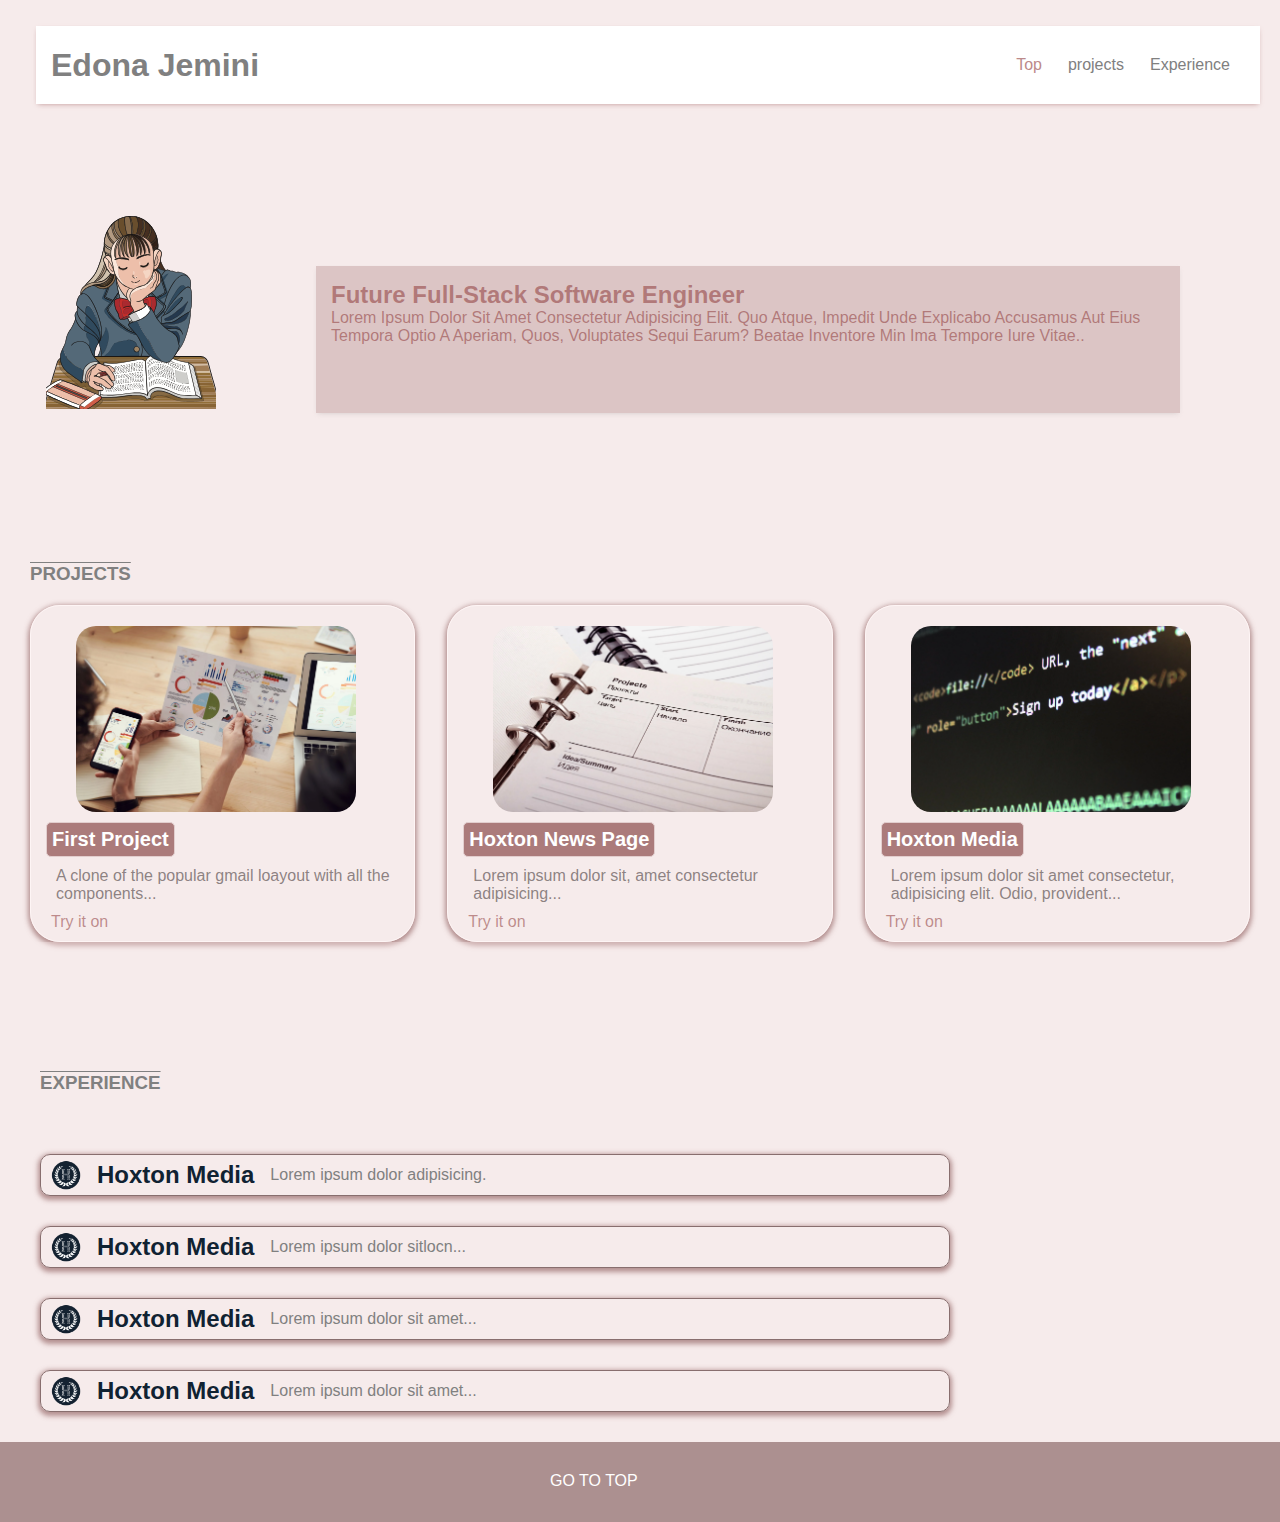
<file: index.html>
<!DOCTYPE html>
<html lang="en">
<head>
    <meta charset="UTF-8">
    <meta http-equiv="X-UA-Compatible" content="IE=edge">
    <meta name="viewport" content="width=device-width, initial-scale=1.0">
    <link rel="stylesheet" href="https://fonts.googleapis.com/css2?family=Material+Symbols+Outlined:opsz,wght,FILL,GRAD@20..48,100..700,0..1,-50..200" />
    <link rel="stylesheet" href="css/index.css" />
    <title>My Portfolio (Animations)</title>
</head>
<body>
    <container>
  <div class="first" >
      <header>
          <h1>Edona Jemini</h1> 
          <nav>
          <li><a class="current-page" href="index.html">Top</a></li>
          <li><a class="link" href="./pages/projects.html">projects</a></li>
          <li><a class="link" href="./pages/experience.html">Experience</a></li>
          </nav>
      </header>
      <div class="profile">
        <div class="profile__svg"><img src = "/girl_studying.svg" alt="SVG" width=200/></div>
        <div class="profile__text">
       <h2> Future Full-Stack Software Engineer</h2>
        <p>Lorem ipsum dolor sit amet consectetur adipisicing elit. Quo atque, impedit unde explicabo
             accusamus aut eius tempora optio a aperiam, quos, voluptates sequi earum? Beatae inventore min
             ima tempore iure vitae..</p>
      </div>
      </div>
  </div>
  <div class="second">
    <h3>PROJECTS</h3>
        <ul class="second_projects">
            <li class="project">
                <img class="picture" src="./project3.webp" alt="random image" />
                <button> <h2 id="news-item-1">First Project</h2> </button>
                <p>
                    
                    A clone of the popular gmail loayout with all the components...
                </p>
                <a href="https://github.com/edonajemini/hoxton-html-gmail-components">Try it on</a>
            </li>
            <li class="project">
                <img src="./project2.webp" alt="random image" />
                  <button> <h2 id="news-item-1">Hoxton News Page</h2> </button>
                  <p>
                    Lorem ipsum dolor sit, amet consectetur adipisicing...
                  </p>
                  <a href="https://github.com/edonajemini/hoxton-html-hoxton-news">Try it on</a>
              </li>
              <li class="project">
                <img src="./project1.webp" alt="random image" />
                  <button><h2 id="news-item-1">Hoxton Media</h2></button>
                  <p>
                    Lorem ipsum dolor sit amet consectetur, adipisicing elit. Odio, provident...
                  </p>
                  <a href="https://github.com/edonajemini/hoxton-html-hoxton-media">Try it on</a>
              </li>
      </ul>
    </div>
  </div>
  <section>

      <h3>EXPERIENCE</h3>
          <ul>
            <li class="section_experience">
                <img src="./hoxton.png" alt="random image" width="30" />
                  <h2 id="experience">Hoxton Media</h2>
                  <p>
                    Lorem ipsum dolor adipisicing.
                  </p>
              </li>
              <li class="section_experience">
                <img src="./hoxton.png" alt="random image" width="30" />
                  <h2 id="experience">Hoxton Media</h2>
                  <p>Lorem ipsum dolor sitlocn...
                  </p>
              </li>
              <li class="section_experience">
                <img src="./hoxton.png" alt="random image" width="30" />
                 <h2 id="experience">Hoxton Media</h2>
                  <p>
                    Lorem ipsum dolor sit amet...
                  </p>
                </li>
              <li class="section_experience">
                <img src="./hoxton.png" alt="random image" width="30" />
                <h2 id="experience">Hoxton Media</h2>
                  <p>
                    Lorem ipsum dolor sit amet...
                  </p>
              </li>
      </ul>
      </div>
  </section>
  <footer>
      <a class="go_to_top" href="#top">GO TO TOP</a> 
  
  </footer>
</container>
</body>
</html>
</file>
<file: css/index.css>
*{
    margin: 0;
    padding: 0;
    box-sizing: border-box;
    font-family: sans-serif;
    scroll-behavior: smooth;
    }
    container {
        display: grid;
        grid-template:
        'first first first' 2fr
        'second second second'auto
        'section section section' 500px
        'footer footer footer' 80px/
        300px 1fr 200px;
    }
    .first {
        grid-area: first;
        display: grid;
        list-style: none;
        display: grid;
        grid-template-rows: repeat(auto-fit, repeat(20px,50px, 2px));
        gap: 1rem;
        background-color: rgba(236, 212, 212, 0.457);
    }
    header {
        grid-area: header;
        margin-top: 10px;
        margin-left: 20px;
        margin-right: 20px ;
        margin-bottom: auto;
        color: gray;
        padding: 15px;
        background-color: white;
        display: flex;
        align-items:center;
        text-align: left;
        outline: none;
        justify-content: space-between;
        box-shadow: 0px 2px 5px -2px rgba(171, 119, 119, 0.75);
    }
    nav{
        justify-content: space-between;
        color: initial;
        padding: 15px;
        list-style: none;
        display: grid;
        grid-auto-flow: column;
        justify-content: start;
        gap: 1rem;
        text-decoration: initial;
        color: initial;
    }
    nav a {
        color:gray;
        text-decoration: none;
        padding-left: 10px;
        border-top: 2px solid transparent;
    }
    nav a:hover{
        border-color:rgba(145, 63, 63, 0.576);
    }
    .current-page { 
        color: rgb(188, 138, 138);
    } 
    .profile{
       grid-area: profile;
       display:flex;
       padding-bottom: 50px;
    }
    
    .profile__svg img{
        width: 200px;
        padding-top:200px ;
        padding-left: 30px;
        display: inline-flex;
    }
    .profile__svg img:hover{
    transform: rotate(220rad);
    }
    .profile__text{ 
        margin-top: 250px;
        margin-left: 100px;
        margin-right:100px ;
        text-transform: capitalize;
        color: rgba(145, 63, 63, 0.576);
        padding: 15px;
        background-color: rgb(220, 197, 197);
        display: inline;
        align-items: top;
        outline: none;
        justify-content: space-between;
        box-shadow: 0px 2px 5px -2px rgba(197, 189, 189, 0.75);
    }
    .second {
        grid-area: second;
        display:grid;
        background-color: rgba(236, 212, 212, 0.457);
    
    }
    .second h3 {
        padding-top: 100px;
        padding-left: 30px;
        text-decoration:overline;
        color:gray;
    
    }
    
    .second_projects {
        margin-top: 20px;
        margin-left: 30px;
        margin-right: 30px;
        list-style: none;
        display: grid;
        grid-template-columns: repeat(auto-fit, minmax(200px, 1fr));
        gap: 2rem;
      
      }
      
      .project {
        border: 1px solid rgb(254, 245, 245);
        box-shadow:0px 2px 5px 2px rgba(157, 114, 114, 0.75);
        border-radius: 30px;
       
      }
  
      .project img{
          align-self: center;
          width: 300px;
          padding: 10px;
          border-radius: 30px;
          display: block;
          margin-left:20px;
          margin-right: 20px;
        
      }

      .project ,h4{
        padding-top: 10px;
        padding-left: 15px;
        padding-bottom: 10px;
        text-decoration:wavy;
        color: rgba(86, 75, 75, 0.67);
      }
      .project h4 {
          text-decoration: underline;
          color: rgb(188, 138, 138);
          text-transform:capitalize;
      }
      
      .project a {
        text-decoration: initial;
        color: initial;
      }
      .project p {
          padding: 10px;
      }
   
    button {
    background-color: rgba(148, 89, 89, 0.764);
    border: 1px solid rgb(226, 206, 206);
    border-radius: 5px;
    color: rgb(255, 255, 255);
    transition: 200ms;
    text-align: center;
    padding: 5px;
  }
  
  button:hover {
    background-color: rgba(128, 24, 24, 0.695);
    color: white;
  }
  .second_projects a {
    padding-left: 5px;
    color: rgba(145, 63, 63, 0.561);
    text-decoration: none;
    border-bottom: 2px solid transparent; 
    transition: 250ms;
  }
  
  .second_projects a:hover {
    border-color: rgba(148, 89, 89, 0.764);
  }
   section {
        grid-area: section;
        display:grid;
        background-color: rgba(236, 212, 212, 0.457);
        padding-left: 10px;
        padding-right: 300px;
        padding-bottom: 20p;
    }

    ul .section_experience {
        align-items: center;
        margin-top: 30px;
        margin-left: 30px;
        margin-right: 30px;
        
        list-style: none;
        display: flex;
        gap: 1rem;
        border: 1px solid rgb(136, 110, 110);
        box-shadow:0px 2px 5px 2px rgba(157, 114, 114, 0.75);
        border-radius: 10px;
    }
    ul .section_experience:hover {
        border: 1px solid rgb(218, 186, 186);
        box-shadow:0px 2px 5px 2px rgba(221, 196, 196, 0.75);
    }
    ul .section_experience img {
        padding-left: 10px;
        padding-top: 5px;
        padding-bottom: 5px;
        width: 40px;
    }
    section h3 {
        padding-top: 130px;
        padding-left: 30px;
        text-decoration:overline;
        color:gray;
    }
    .section_experience h2{
            text-decoration:wavy;
            color: #102232;
        }
    
   
    .section_experience p{
        color:grey;
    }

    
    
    footer {
        color: rgb(216, 218, 219);
        text-transform: uppercase;
        grid-area: footer;
        display: flex;
        background-color: rgba(137, 97, 97, 0.701);
        padding-left: 550px;
    }
    .go_to_top {
        text-decoration: none;
        color:white;
        padding-top: 30px;
        justify-content: center;
    }
</file>
